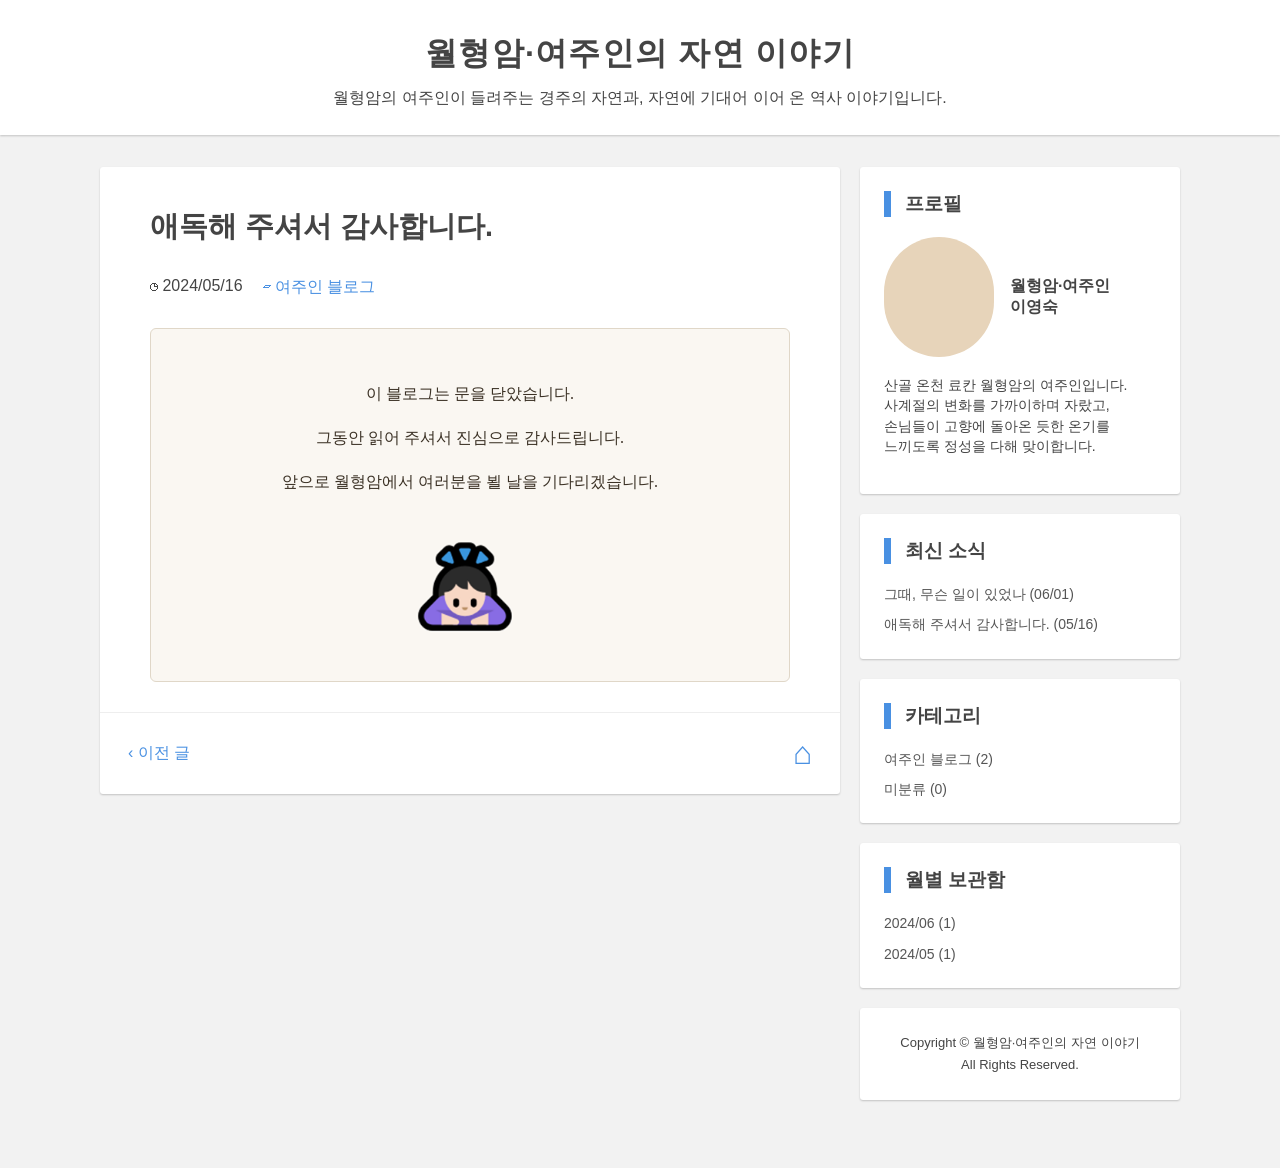
<file: index.html>
<!doctype html><html lang="ko"><head><meta charset="utf-8"><meta name="viewport" content="width=device-width,initial-scale=1"><title>월형암·여주인의 자연 이야기</title><link rel="stylesheet" href="styles.css"></head><body>
<header class="site-header"><a class="site-title" href="index.html">월형암·여주인의 자연 이야기</a><p>월형암의 여주인이 들려주는 경주의 자연과, 자연에 기대어 이어 온 역사 이야기입니다.</p></header>
<main class="content"><section class="post-card"><h1>애독해 주셔서 감사합니다.</h1><div class="meta"><span>◷ 2024/05/16</span><a href="index.html">▱ 여주인 블로그</a></div><article class="notice"><p>이 블로그는 문을 닫았습니다.</p><p>그동안 읽어 주셔서 진심으로 감사드립니다.</p><p>앞으로 월형암에서 여러분을 뵐 날을 기다리겠습니다.</p><div class="bowing"><img src="bowing-original.png" alt="인사하는 여주인" width="128" height="128" style="display:block;margin:auto;object-fit:contain"></div></article><nav class="pager"><a href="blog-entry-1.html">‹ 이전 글</a><a class="home" href="index.html">⌂</a></nav></section><aside class="sidebar"><section class="side-card"><h2>프로필</h2><div class="profile-head"><div class="portrait" aria-label="월형암 여주인 이영숙의 초상"></div><strong>월형암·여주인<br>이영숙</strong></div><p>산골 온천 료칸 월형암의 여주인입니다. 사계절의 변화를 가까이하며 자랐고, 손님들이 고향에 돌아온 듯한 온기를 느끼도록 정성을 다해 맞이합니다.</p></section><section class="side-card"><h2>최신 소식</h2><ul><li><a href="blog-entry-1.html">그때, 무슨 일이 있었나 (06/01)</a></li><li><a href="index.html">애독해 주셔서 감사합니다. (05/16)</a></li></ul></section><section class="side-card"><h2>카테고리</h2><ul><li><a href="index.html">여주인 블로그 (2)</a></li><li><a href="index.html">미분류 (0)</a></li></ul></section><section class="side-card"><h2>월별 보관함</h2><ul><li><a href="blog-entry-1.html">2024/06 (1)</a></li><li><a href="index.html">2024/05 (1)</a></li></ul></section><footer class="side-card footer">Copyright © 월형암·여주인의 자연 이야기<br>All Rights Reserved.</footer></aside></main></body></html>
</file>
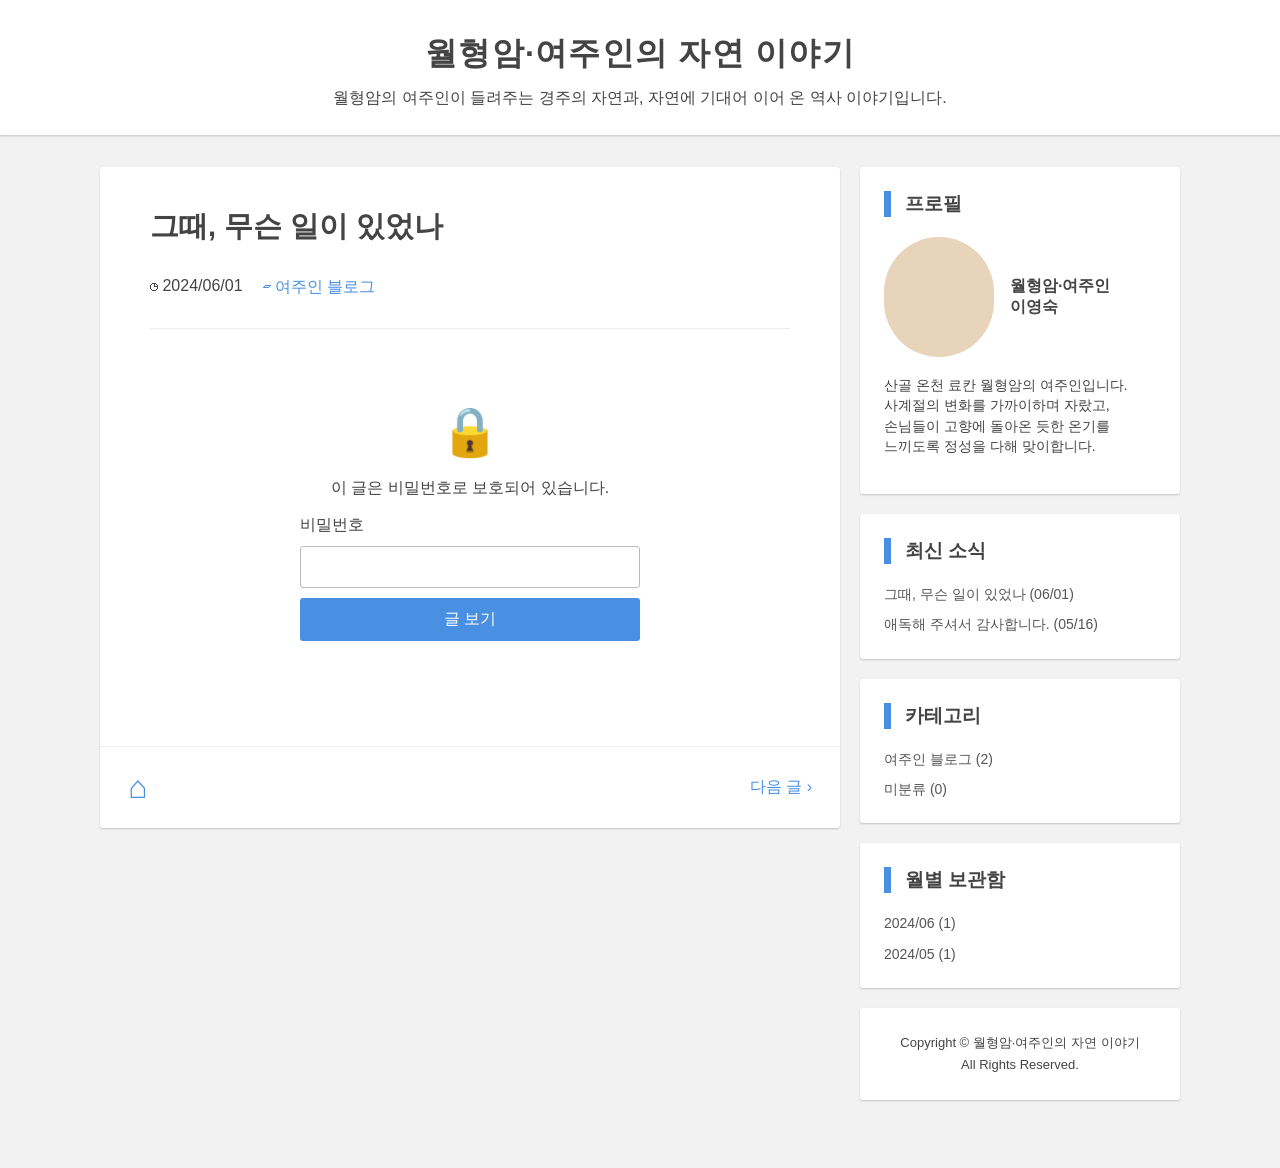
<file: blog-entry-1.html>
<!doctype html><html lang="ko"><head><meta charset="utf-8"><meta name="viewport" content="width=device-width,initial-scale=1"><title>그때, 무슨 일이 있었나 | 월형암</title><link rel="stylesheet" href="styles.css"></head><body>
<header class="site-header"><a class="site-title" href="index.html">월형암·여주인의 자연 이야기</a><p>월형암의 여주인이 들려주는 경주의 자연과, 자연에 기대어 이어 온 역사 이야기입니다.</p></header>
<main class="content"><section class="post-card"><h1>그때, 무슨 일이 있었나</h1><div class="meta"><span>◷ 2024/06/01</span><a href="index.html">▱ 여주인 블로그</a></div><section id="locked" class="locked-post"><div class="lock-icon">🔒</div><p>이 글은 비밀번호로 보호되어 있습니다.</p><form id="password-form" class="password-form"><label for="password">비밀번호</label><input id="password" type="password" autocomplete="off" required><button type="submit">글 보기</button><p id="error" class="password-error" hidden>비밀번호가 올바르지 않습니다.</p></form></section><article id="post" class="translated-post" hidden></article><nav class="pager"><a class="home" href="index.html">⌂</a><a href="index.html">다음 글 ›</a></nav></section><aside class="sidebar"><section class="side-card"><h2>프로필</h2><div class="profile-head"><div class="portrait" aria-label="월형암 여주인 이영숙의 초상"></div><strong>월형암·여주인<br>이영숙</strong></div><p>산골 온천 료칸 월형암의 여주인입니다. 사계절의 변화를 가까이하며 자랐고, 손님들이 고향에 돌아온 듯한 온기를 느끼도록 정성을 다해 맞이합니다.</p></section><section class="side-card"><h2>최신 소식</h2><ul><li><a href="blog-entry-1.html">그때, 무슨 일이 있었나 (06/01)</a></li><li><a href="index.html">애독해 주셔서 감사합니다. (05/16)</a></li></ul></section><section class="side-card"><h2>카테고리</h2><ul><li><a href="index.html">여주인 블로그 (2)</a></li><li><a href="index.html">미분류 (0)</a></li></ul></section><section class="side-card"><h2>월별 보관함</h2><ul><li><a href="blog-entry-1.html">2024/06 (1)</a></li><li><a href="index.html">2024/05 (1)</a></li></ul></section><footer class="side-card footer">Copyright © 월형암·여주인의 자연 이야기<br>All Rights Reserved.</footer></aside></main>
<script>
const body=`지호가 사고로 세상을 떠난 뒤, 저는 줄곧 후회 속에서 살아왔습니다.
우리 지호는 아무 잘못도 없었습니다.
여관과 손님들, 그리고 저를 위해 자신의 몸을 돌보지 않고 계속해서 일해주었습니다.
직원 부족으로 어려움을 겪고 있던 이 여관에 지호는 그야말로 희망 그 자체였습니다.
하지만 저는 그런 아들의 헌신에 기대고만 있었습니다.
그때 제가 선택할 수 있었던 길은 여러 가지가 있었습니다.
최승민 씨의 조언을 순순히 받아들이고, 직원 채용과 장시간 노동 문제를 조금이라도 더 일찍 개선했더라면.
지칠 대로 지쳐 있던 지호에게 그날의 셔틀 업무를 맡기지 않았더라면.
분명 수많은 선택지가 있었을 텐데, 저는 그중 어느 하나도 선택하지 않았습니다.
아마 모든 것이 제 잘못이겠지요.
그때 진실을 숨기지 않고 모든 것을 털어놓을 수도 있었습니다.
하지만 그렇게 했다면 이 여관은 어떻게 되었을까요? 직원들은 어떻게 되었을까요?
그리고 무엇보다 지호가 세상 사람들에게 어떤 시선을 받게 되었을까요?
제 자신이 어떻게 되는지는 아무래도 상관없었습니다.
그저 조상 대대로 이어져 내려온 이 여관과,
몸과 마음을 희생하면서까지 헌신해 준 지호의 명예만큼은 지키고 싶었습니다.
절벽 아래에 있는 자동차를 발견했을 때, 이미 두 사람의 목숨을 구할 수 없다는 사실은 명백했습니다.
그때의 저는 스스로도 놀랄 만큼 침착했습니다.
절망감보다 먼저 여관을 지켜야 한다는 사명감에 사로잡혀 있었습니다.
그렇게 여관을 지킬 방법을 생각하던 중, 쓰레기장에 전신거울이 있었다는 사실이 문득 떠올랐습니다.
만약 이곳에 거울이 있다면――
그리고 저는 하나의 죄를 저질렀습니다.
제가 생각했던 형태와는 달랐지만, 결과적으로
'동물이 갑자기 뛰어들어 발생한 사고'라는 거짓된 진실이 덧씌워졌고,
여관도 지호의 명예도 지킬 수 있었습니다.
다만, 황도준 씨에게는 진심으로 죄송하게 생각하고 있습니다.
모든 사실을 세상에 밝히고 마음의 짐을 내려놓고 싶다고 몇 번이고, 몇 번이고 생각했습니다.
그럼에도 끝까지 입을 다물었던 저에게 이제 용서받을 자격 따위는 없겠지요.
그러니 적어도 이곳에 진실을 기록해 두려 합니다.
혹시 이 글을 읽고 계신 분이 있다면, 부디 이 진실을 황도준 씨의 유가족과 친구분들께 전해 주십시오.
그것이 제게 남겨진 마지막 속죄입니다.

여주인
이영숙 올림`;
document.querySelector('#password-form').addEventListener('submit',e=>{e.preventDefault();if(document.querySelector('#password').value==='11050525'){document.querySelector('#locked').hidden=true;const post=document.querySelector('#post');post.innerHTML=body.split(/\n\n+/).map(p=>`<p>${p.replace(/\n/g,'<br>')}</p>`).join('');post.hidden=false;sessionStorage.setItem('post1','open')}else document.querySelector('#error').hidden=false});if(sessionStorage.getItem('post1')==='open'){document.querySelector('#password').value='11050525';document.querySelector('#password-form').requestSubmit()}
</script></body></html>
</file>
<file: styles.css>
*{box-sizing:border-box}body{margin:0;color:#444;background:#f2f2f2;font-family:"Malgun Gothic","Apple SD Gothic Neo",sans-serif;word-break:keep-all}a{color:#4990e2;text-decoration:none}.site-header{padding:32px 20px 26px;text-align:center;background:#fff;box-shadow:0 1px 2px #0003}.site-title{color:#444;font-size:2rem;font-weight:700;letter-spacing:.08rem}.site-header p{margin:12px 0 0}.content{display:flex;gap:20px;width:min(1080px,calc(100% - 40px));margin:auto;padding:32px 0 48px;align-items:flex-start}.post-card,.side-card{border-radius:3px;background:#fff;box-shadow:0 1px 2px #0003}.post-card{width:740px;padding:40px 50px 0;overflow:hidden}.post-card h1{margin:0 0 30px;font-size:1.8rem}.meta{display:flex;gap:20px;font-size:16px}.notice{margin:30px 0;min-height:354px;padding:35px 20px 20px;border:1px solid #e0d7c8;border-radius:6px;color:#3b3125;background:#faf7f2;text-align:center;font-family:Batang,"Nanum Myeongjo",serif;line-height:1.75}.bowing{margin-top:18px;font-size:90px}.pager{display:flex;justify-content:space-between;align-items:center;margin:0 -50px;border-top:1px solid #eee}.pager a{padding:22px 28px}.pager .home{font-size:32px}.translated-post{margin:30px 0;padding:34px 0 12px;border-top:1px solid #eee;color:#3b3125;font-family:Batang,"Nanum Myeongjo",serif;font-size:16px;line-height:1.95}.translated-post p{margin:0 0 30px}.locked-post{min-height:340px;margin:30px 0;padding:75px 24px;border-top:1px solid #eee;text-align:center}.lock-icon{margin-bottom:18px;font-size:48px}.password-form{display:grid;gap:10px;width:min(340px,100%);margin:auto;text-align:left}.password-form input{padding:11px;border:1px solid #bbb;border-radius:3px;font:inherit}.password-form button{padding:11px;border:0;border-radius:3px;color:#fff;background:#4990e2;font:inherit;cursor:pointer}.password-error{color:#c0392b}.sidebar{width:320px;flex:0 0 320px}.side-card{margin-bottom:20px;padding:24px}.side-card h2{margin:0 0 20px;padding-left:14px;border-left:7px solid #4990e2;font-size:1.2rem}.profile-head{display:flex;gap:16px;align-items:center;margin-bottom:18px}.portrait{width:110px;height:120px;flex:0 0 110px;border-radius:60px;background:url("https://blog-imgs-168.fc2.com/4/o/n/4one5213o2qq/okami_icons.jpg") center/cover no-repeat,#e7d4ba}.side-card p,.side-card li{font-size:14px;line-height:1.45}.side-card ul{margin:0;padding:0;list-style:none}.side-card li+li{margin-top:10px}.side-card li a{color:#555}.footer{text-align:center;font-size:13px;line-height:1.7}.footer span{color:#4990e2}@media(max-width:800px){.site-title{font-size:1.55rem}.site-header p{font-size:13px;line-height:1.5}.content{display:block;width:calc(100% - 24px);padding-top:20px}.post-card{width:100%;padding:28px 22px 0}.post-card h1{font-size:1.45rem}.pager{margin:0 -22px}.sidebar{width:100%;margin-top:20px}}
</file>
